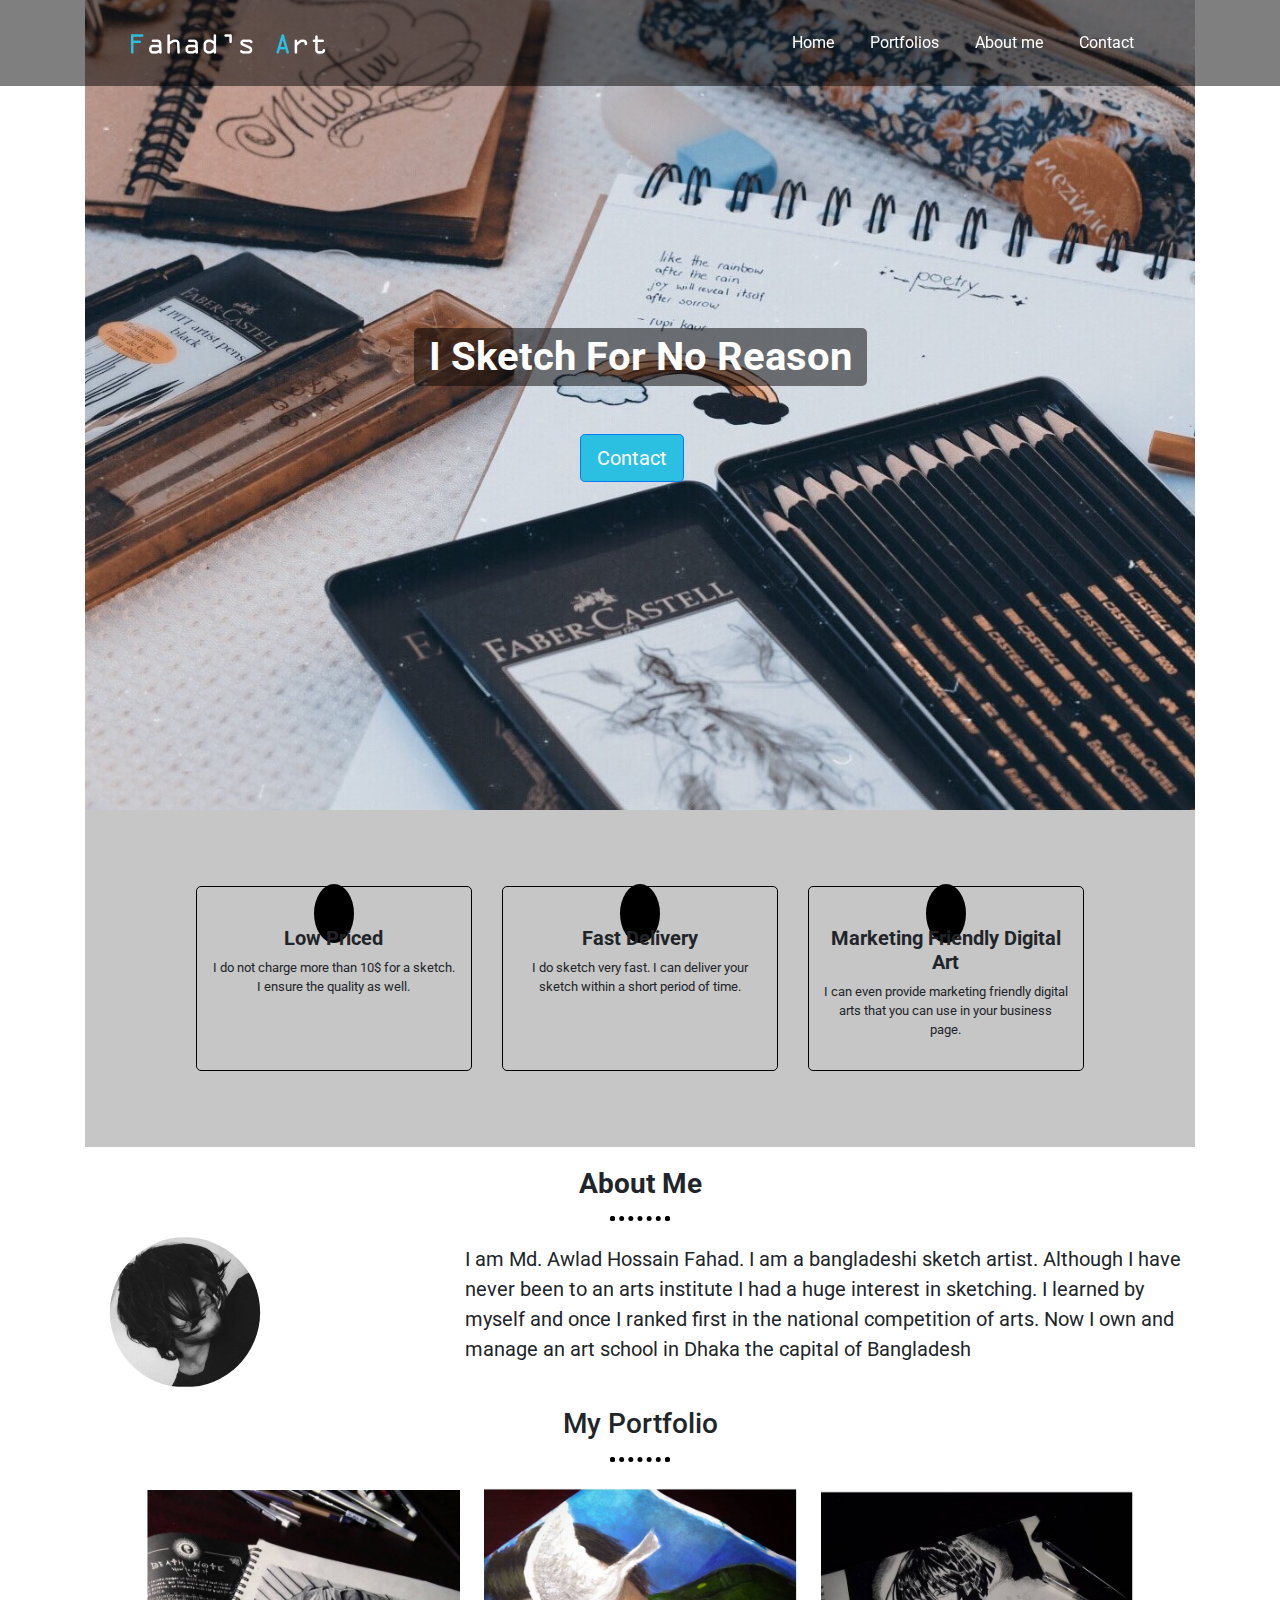
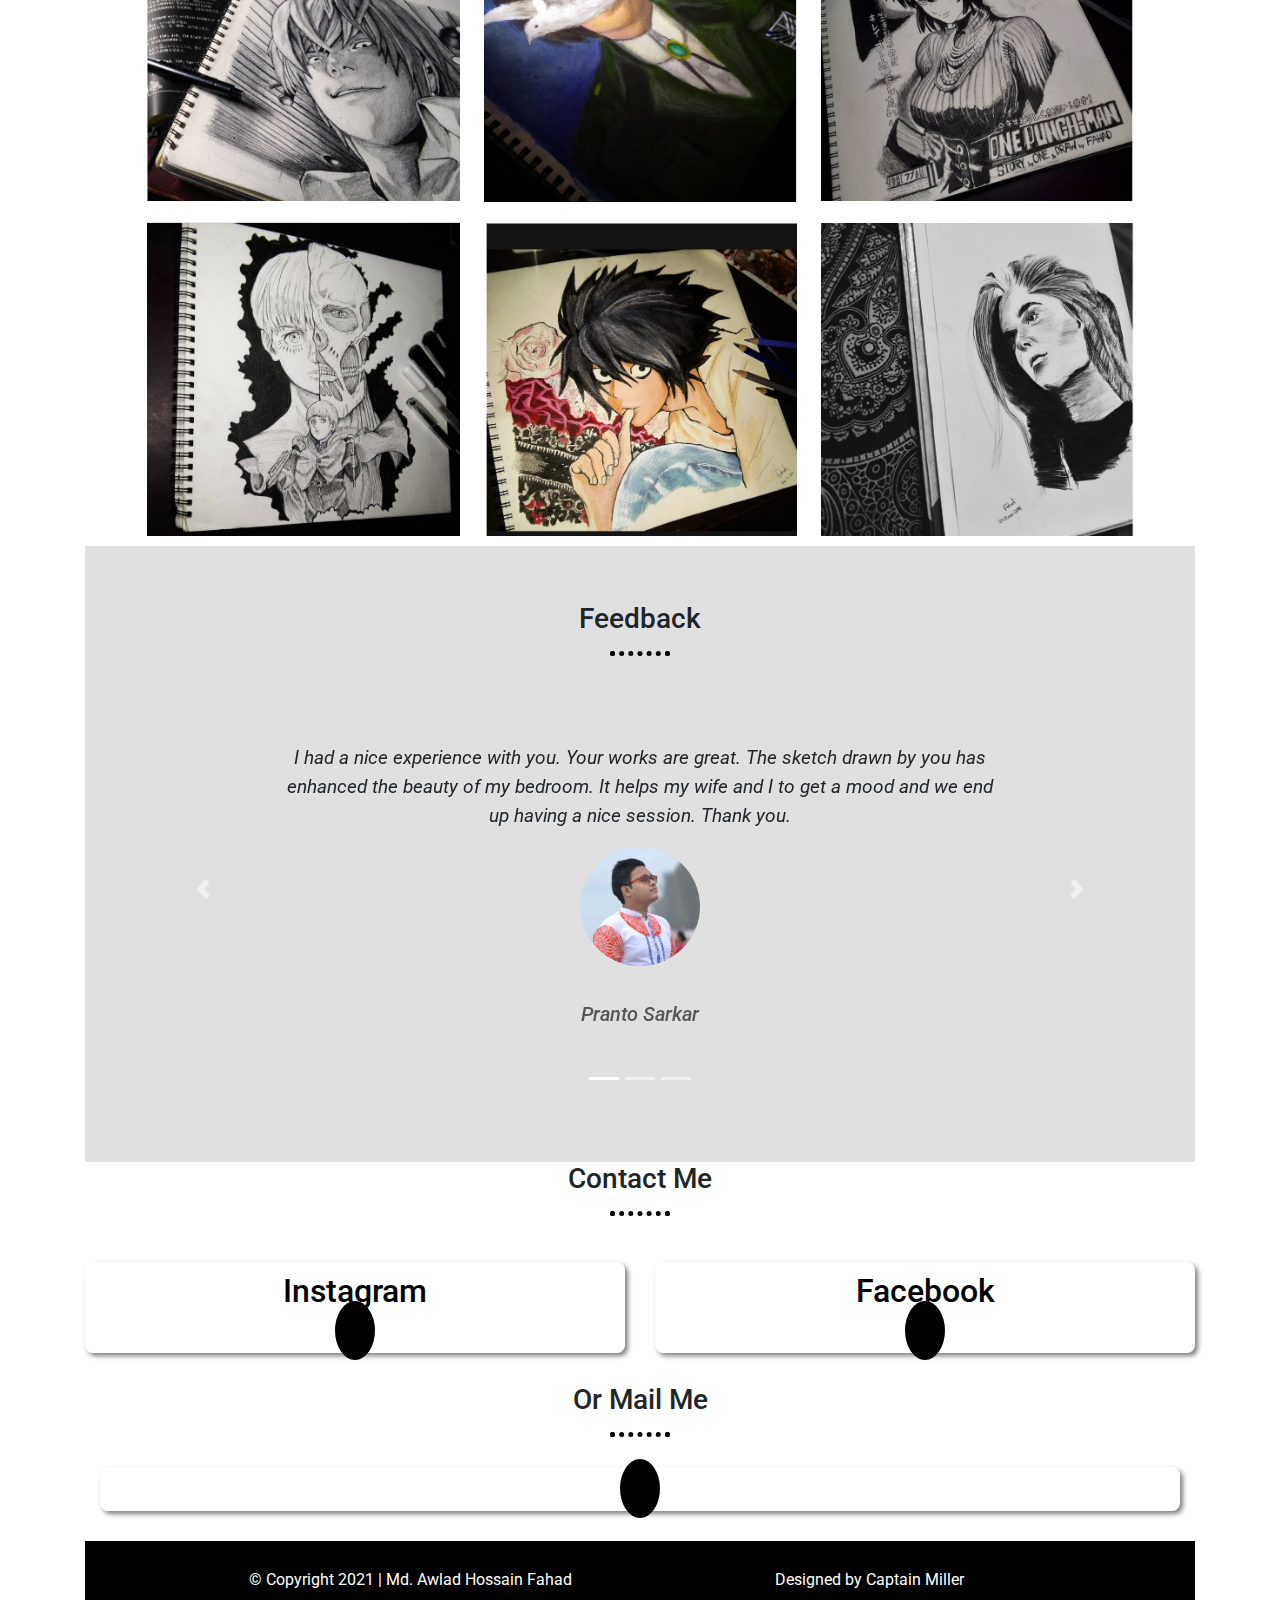
<file: 1. Portfolio/index.html>
<!DOCTYPE html>
<html lang="en">
<head>
    <meta charset="UTF-8">
    <meta http-equiv="X-UA-Compatible" content="IE=edge">
    <meta name="viewport" content="width=device-width, initial-scale=1.0">
    <!-- fontawesomw css -->
    <link rel="stylesheet" href="https://cdnjs.cloudflare.com/ajax/libs/font-awesome/5.15.3/css/all.min.css" integrity="sha512-iBBXm8fW90+nuLcSKlbmrPcLa0OT92xO1BIsZ+ywDWZCvqsWgccV3gFoRBv0z+8dLJgyAHIhR35VZc2oM/gI1w==" crossorigin="anonymous" referrerpolicy="no-referrer" />
    <!-- google font -->
    <link rel="preconnect" href="https://fonts.googleapis.com">
    <link rel="preconnect" href="https://fonts.gstatic.com" crossorigin>
    <link href="https://fonts.googleapis.com/css2?family=Roboto&display=swap" rel="stylesheet">
    <!-- bootstrap css -->
    <link rel="stylesheet" href="https://maxcdn.bootstrapcdn.com/bootstrap/4.0.0/css/bootstrap.min.css" integrity="sha384-Gn5384xqQ1aoWXA+058RXPxPg6fy4IWvTNh0E263XmFcJlSAwiGgFAW/dAiS6JXm" crossorigin="anonymous">
    <!-- main css -->
    <link rel="stylesheet" href="css/style.css" type="text/css" media="all">
    <title>Fahad's Art</title>
</head>
<body>
    <div class="container">
        <header>
            <nav class="navbar navbar-expand-md fixed-top">
                <button class="navbar-toggler" type="button" data-toggle="collapse" data-target="#navbarNavDropdown" aria-controls="navbarNavDropdown" aria-expanded="false" aria-label="Toggle navigation">
                 <span> <i class="fas fa-bars navbar-icon"></i> </span>
                </button>

                <a class="navbar-brand" href="#"><img src="images/logo.png" alt="logo"></a>

                <div class="collapse navbar-collapse" id="navbarNavDropdown">
                  <ul class="navbar-nav ml-auto">
                    <li class="nav-item active">
                      <a class="nav-link text-center text-md-left" href="index.html">Home</a>
                    </li>
                    <li class="nav-item">
                      <a class="nav-link text-center text-md-left" href="#portfolio">Portfolios</a>
                    </li>
                    <li class="nav-item">
                        <a class="nav-link text-center text-md-left" href="#about">About me</a>
                      </li>
                      <li class="nav-item">
                        <a class="nav-link text-center text-md-left" href="#knock">Contact</a>
                      </li>
                  </ul>
                </div>
              </nav>
              <div id="banner">
                <div class="banner-container d-flex justify-content-center align-items-center">
                    <div class="banner-contents text-center">
                        <h1 class="font-weight-bold text-white mb-5">I Sketch For No Reason</h1>
                            <button class="btn btn-lg btn-primary mr-3" onclick="location.href='#knock'">Contact</button>
                    </div>
                </div>
              </div>
        </header>


        <main>
            <section id="features" class="text-center">
                <div class="row">
                    <div class="col-lg-4 d-block d-lg-flex">
                        <div class="features-col">
                            <i class="fas fa-tags fa-3x icon-style rounded-circle"></i>
                            <h5 class="font-weight-bold">Low Priced</h5>
                            <p class="small">I do not charge more than 10$ for a sketch. I ensure the quality as well.</p>
                        </div>
                    </div>
                    <div class="col-lg-4 d-block d-lg-flex">
                        <div class="features-col">
                            <i class="fas fa-clock fa-3x icon-style rounded-circle"></i>
                            <h5 class="font-weight-bold">Fast Delivery</h5>
                            <p class="small">I do sketch very fast. I can deliver your sketch within a short period of time.</p>
                        </div>
                    </div>
                    <div class="col-lg-4 d-block d-lg-flex">
                        <div class="features-col">
                            <i class="fas fa-ad fa-3x icon-style rounded-circle"></i>
                            <h5 class="font-weight-bold">Marketing Friendly Digital Art</h5>
                            <p class="small">I can even provide marketing friendly digital arts that you can use in your business page.</p>
                        </div>
                    </div>
                </div>
            </section>
            <!-- about starts -->
            <section id="about">
                <div class="about-title">
                    <h3 class="text-center">About Me</h3>
                    <hr class="hr-style">
                </div>
                    <div class="row">
                        <div class="col-lg-4 col-sm-12">
                            <img class="mujib" src="images/pro-pic.jpg" alt="pic">
                        </div>
                        <div class="col-lg-8 col-sm-12 d-flex align-items-center lamsam">
                            <p>I am Md. Awlad Hossain Fahad. I am a bangladeshi sketch artist. Although I have never been to an arts institute I had a huge interest in sketching. I learned by myself and once I ranked first in the national competition of arts. Now I  own and manage an art school in Dhaka the capital of Bangladesh  </p>
                        </div>
                    </div>
                
            </section>
            <!-- about ends -->

            <!-- portfolio starts -->
            <section id="portfolio">
                <div class="section-title">
                    <h3 class="text-center">My Portfolio</h3>
                    <hr class="hr-style">
                </div>
                <div class="sketchs">
                    <img class="gallery" src="images/portfolios/portfolio1.jpg" alt="1">
                    <img class="gallery" src="images/portfolios/portfolio2.jpg" alt="2">
                    <img class="gallery" src="images/portfolios/portfolio3.jpg" alt="3">
                    <img class="gallery" src="images/portfolios/portfolio4.jpg" alt="4">
                    <img class="gallery" src="images/portfolios/portfolio5.jpg" alt="5">
                    <img class="gallery" src="images/portfolios/portfolio6.jpg" alt="6">
                </div>
            </section>


            <!-- portfolio ends -->
            <!-- feedback starts -->
            <section id="feedback">
                <div class="section-title">
                    <h3 class="text-center">Feedback</h3>
                    <hr class="hr-style">
                </div>
                <div class="row">
                    <div id="carouselExampleIndicators" class="carousel slide" data-ride="carousel">
                        <ol class="carousel-indicators">
                          <li data-target="#carouselExampleIndicators" data-slide-to="0" class="active"></li>
                          <li data-target="#carouselExampleIndicators" data-slide-to="1"></li>
                          <li data-target="#carouselExampleIndicators" data-slide-to="2"></li>
                        </ol>
                        <div class="carousel-inner">
                          <div class="carousel-item active">
                            <p>I had a nice experience with you. Your works are great. The sketch drawn by you has enhanced the beauty of my bedroom. It helps my wife and I to get a mood and we end up having a nice session. Thank you.</p>
                            <img class="rounded-circle feedback-img" src="images/pranto.jpg" alt="Pranto">
                            <h5><a href="https://www.facebook.com/pranto.sarkar.5811">Pranto Sarkar</a></h5>
                          </div>
                          <div class="carousel-item">
                            <p>You always sketch my DP and ensure my privacy on social media. I don't want to reveal my identity. This is the reason I do not put photos in my social media profile. Thank you so much for the sketches.</p>
                            <img class="rounded-circle feedback-img" src="images/dawood.jpg" alt="Pranto">
                            <h5> <a href="https://www.facebook.com/fahad.hossain.5623293"> Dawood Adam</a></h5>
                          </div>
                          <div class="carousel-item">
                            <p>I have a mandatory arts subject and I can't draw even a bird. I always prefer Fahad's Art for my homework. You never disappointed me. thanks bro for this help.</p>
                            <img class="rounded-circle feedback-img" src="images/zidan.jpg" alt="Pranto">
                            <h5> <a href="https://www.facebook.com/zidx.mainuddin.04">Zidx Mainuddin</a></h5>
                          </div>
                        </div>
                        <a class="carousel-control-prev" href="#carouselExampleIndicators" role="button" data-slide="prev">
                          <span class="carousel-control-prev-icon" aria-hidden="true"></span>
                          <span class="sr-only">Previous</span>
                        </a>
                        <a class="carousel-control-next" href="#carouselExampleIndicators" role="button" data-slide="next">
                          <span class="carousel-control-next-icon" aria-hidden="true"></span>
                          <span class="sr-only">Next</span>
                        </a>
                      </div>
                </div>
               
            </section>
            <!-- feedback ends -->
            <section id="knock" class="text-center">
                <div class="section-title">
                    <h3 class="text-center">Contact Me</h3>
                    <hr class="hr-style">
                </div>
                <div class="row">
                    <div class="col-md-6">
                        <a href="https://www.instagram.com/fahadioxide">
                            <div class="design">
                                <h2>Instagram</h2>
                                <i class="fab fa-facebook fa-3x icon-style rounded-circle"></i>
                            </div>
                        </a>
                    </div>
                    <div class="col-md-6">
                        <a href="https://www.facebook.com/fahad.hossain.9212301">
                            <div class="dev">
                            <h2>Facebook</h2>
                            <i class="fab fa-instagram fa-3x icon-style rounded-circle"></i>
                            </div>
                        </a>
                    </div>
                </div>
                <div class="section-title">
                    <h3 class="text-center">Or Mail Me</h3>
                    <hr class="hr-style">
                </div>
                <div class="col-md-12">
                    <a href = "mailto: rafiurrahman006@gmail.com">
                        <div class="dev">
                        <i class="fas fa-envelope fa-3x icon-style rounded-circle"></i>
                        </div>
                    </a>
                </div>
            </section>
        </main>
        <footer>
            <div class="row">
                <div class="col-lg-6 text-center">
                    <p>&copy; Copyright 2021 | Md. Awlad Hossain Fahad</p>
                </div>
                <div class="col-lg-6 text-center">
                    <p>Designed by Captain Miller</p>
                </div>
            </div>

        </footer>

    </div>





    <!-- bootstrap javaScript -->
    <script src="https://code.jquery.com/jquery-3.2.1.slim.min.js" integrity="sha384-KJ3o2DKtIkvYIK3UENzmM7KCkRr/rE9/Qpg6aAZGJwFDMVNA/GpGFF93hXpG5KkN" crossorigin="anonymous"></script>
    <script src="https://cdnjs.cloudflare.com/ajax/libs/popper.js/1.12.9/umd/popper.min.js" integrity="sha384-ApNbgh9B+Y1QKtv3Rn7W3mgPxhU9K/ScQsAP7hUibX39j7fakFPskvXusvfa0b4Q" crossorigin="anonymous"></script>
    <script src="https://maxcdn.bootstrapcdn.com/bootstrap/4.0.0/js/bootstrap.min.js" integrity="sha384-JZR6Spejh4U02d8jOt6vLEHfe/JQGiRRSQQxSfFWpi1MquVdAyjUar5+76PVCmYl" crossorigin="anonymous"></script>

</body>
</html>
</file>
<file: 1. Portfolio/css/style.css>
html{
    scroll-behavior: smooth;
}
body{
    font-family: 'Roboto', sans-serif;
}
/* h1,h2,h3,h4,h5,h6{
    font-size: 33px;
} */
header{
    background-image: url(../images/banner.jpg);
    background-position:  center;
    background-attachment: fixed;
    background-repeat: no-repeat;
    background-size: cover;
}
.banner-container{
    height: 90vh;
}
.navbar{
    padding: 1% 10%;
    background-color: rgba(0,0,0,0.5);
}
.navbar-icon{
    color: #ffffff;
}
.nav-link{
    color: #ffffff;
    margin: 10px;
    border-radius: 5px;
    transition: 0.4s;
}
.nav-link:hover{
    background: #2bbfe2;
    color: #ffffff;
    transform: scale(1.1);
}
.banner-contents h1{
    background: rgba(0, 0, 0, 0.5);
    padding: 5px 15px;
    border-radius: 5px;
}
.btn{
    background: #2bbfe2;
}
/* header ends */

/* features starts */
#features{
    padding: 5% 10%;
    background: #c7c6c6;
}
.features-col{
    border: 1px solid #000000;
    border-radius: 5px;
    padding: 15px;
    margin: 20px 0;
    transition: .4s;
}
.features-col:hover{
    transform: scale(1.1);
    box-shadow: 2px 6px 5px #000000;
}
.icon-style{
    background: #000000;
    color: #ffffff;
    padding: 20px;
    margin: 5px 0;
}

/* features ends */


/* about starts */
.hr-style{
    border: 5px dotted #000000;
    border-bottom: none;
    width: 50px;
}
.about-title h3{
    font-weight: bolder;
    margin-bottom: 0;
}
#about{
    margin: 20px 0;
}
.mujib{
    width: 200px;
    clip-path: circle();
}
.lamsam{
    width: 30%;
    font-size: 20px;
}

/* about ends */

/* portfolio starts */

.sketchs{
    width: 100%;
    text-align: center;
    overflow: hidden;
}
.gallery{
    width: 30%;
    padding: 10px;
    overflow: hidden;
}
.gallery:hover{
    background-color: rgba(0, 0, 0, 0.5);
    cursor: pointer;
    transition: 0.5s;
}

/* portfolio ends */

/* feedback starts */
#feedback{
    padding: 5%;
    background-color: #e0e0e0;
    
}

.carousel-item{
    text-align: center;
    padding: 7% 15%;
    font-style: italic;
    font-size: 1.2rem;
}
.feedback-img{
    width: 120px;
    height: auto;
    margin-bottom: 5%;
}
.carousel-item a{
    color: #575656;
    cursor: pointer;
    
}
.carousel-item a:hover{
    text-decoration: none;
    color: #000000;
}

/* feedback ends */

/* contact starts */
#contact{
    padding: 5% 0;
}
.design{
    border-radius: 8px;
    box-shadow: 3px 3px 5px gray;
    margin: 30px 0;
    padding: 10px 0;
}
.dev{
    border-radius: 8px;
    box-shadow: 3px 3px 5px gray;
    margin: 30px 0;
    padding: 10px 0;
}
.col-md-6 a{
    color: black;
}
.col-md-6 {
    transition: 0.5s;
}
.col-md-6 a:hover{
    text-decoration: none;
}
.col-md-6:hover{
    text-decoration: none;
    transform: scale(1.1);
}
.col-md-12{
    transition: 0.5s;
}
.col-md-12:hover{
    transform: scale(1.1);
}
/* contact ends */
/* footer starts */
footer{
    padding: 1% 10%;
    background: #000000;
}
.col-lg-6 p{
    color: #ffffff;
    margin-bottom: 0;
    margin-top: 1rem;
}



/* footer ends */
</file>
